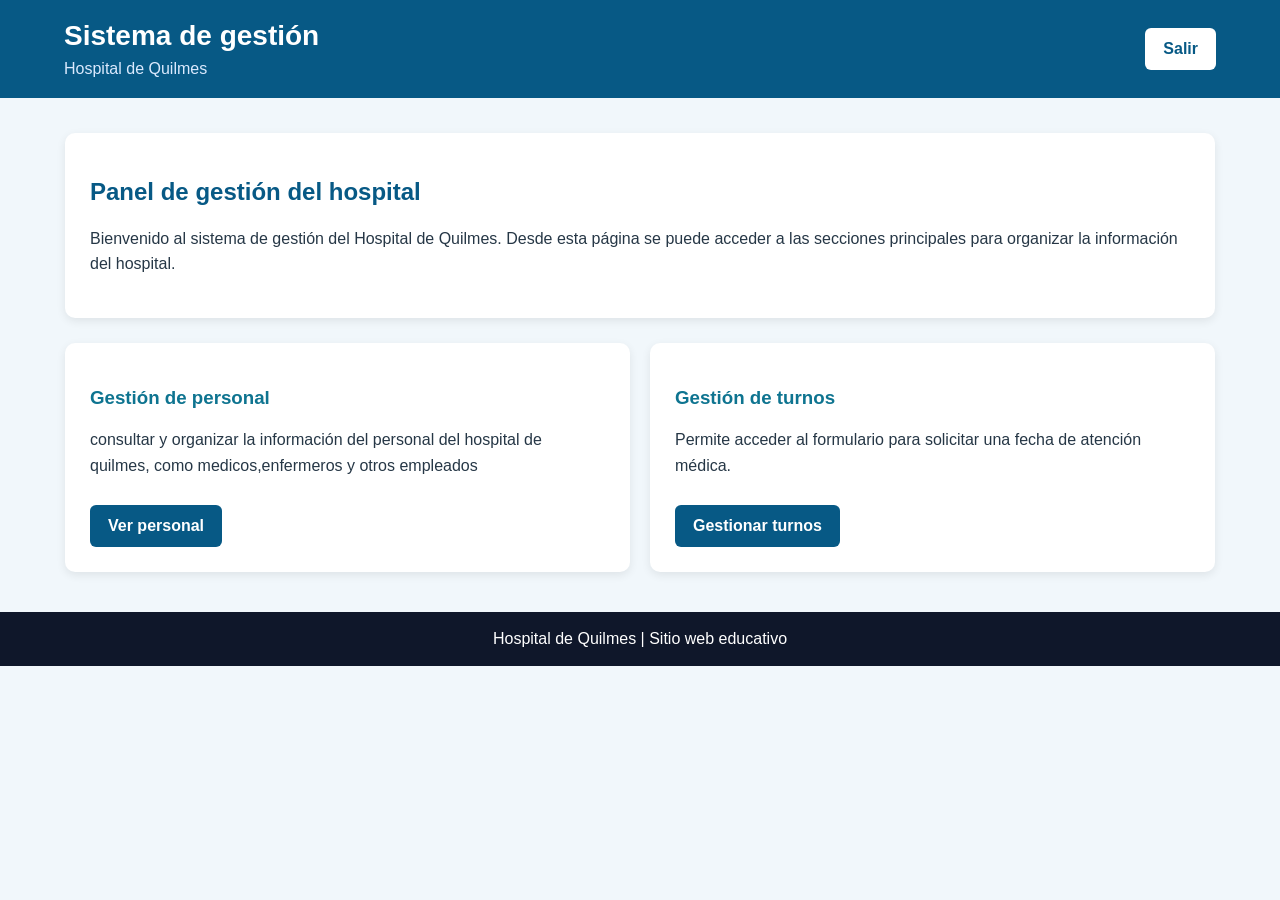
<file: gestion.html>
<!DOCTYPE html>
<html lang="es">
<head>
    <meta charset="UTF-8">
    <meta name="viewport" content="width=device-width, initial-scale=1.0">
    <title>Sistema de gestión</title>
    <link rel="stylesheet" href="gestionturnos.css">
</head>
<body>

    <header class="encabezado">
        <div class="logo">
            <h1>Sistema de gestión</h1>
            <p>Hospital de Quilmes</p>
        </div>

        <nav class="botones-derecha">
            <a href="index.html" class="boton">Salir</a>
        
        </nav>
    </header>

    <main class="contenedor">
        <section class="gestion-intro">
            <h2>Panel de gestión del hospital</h2>

            <p>
                Bienvenido al sistema de gestión del Hospital de Quilmes.
                Desde esta página se puede acceder a las secciones principales
                para organizar la información del hospital.
            </p>
        </section>

        <section class="tarjetas">

            <article class="tarjeta">
                <h3>Gestión de personal</h3>
                <p>
                    consultar y organizar la información del personal del hospital de quilmes, como medicos,enfermeros y otros empleados
                </p>
                <a href="turnos.html" class="boton">Ver personal</a>
            </article>

            <article class="tarjeta">
                <h3>Gestión de turnos</h3>
                <p>
                    Permite acceder al formulario para solicitar
                    una fecha de atención médica.
                </p>
                <a href="turnos.html" class="boton">Gestionar turnos</a>
            </article>
        </section>
    </main>

    <footer>
        <p>Hospital de Quilmes | Sitio web educativo</p>
    </footer>

</body>
</html>
</file>
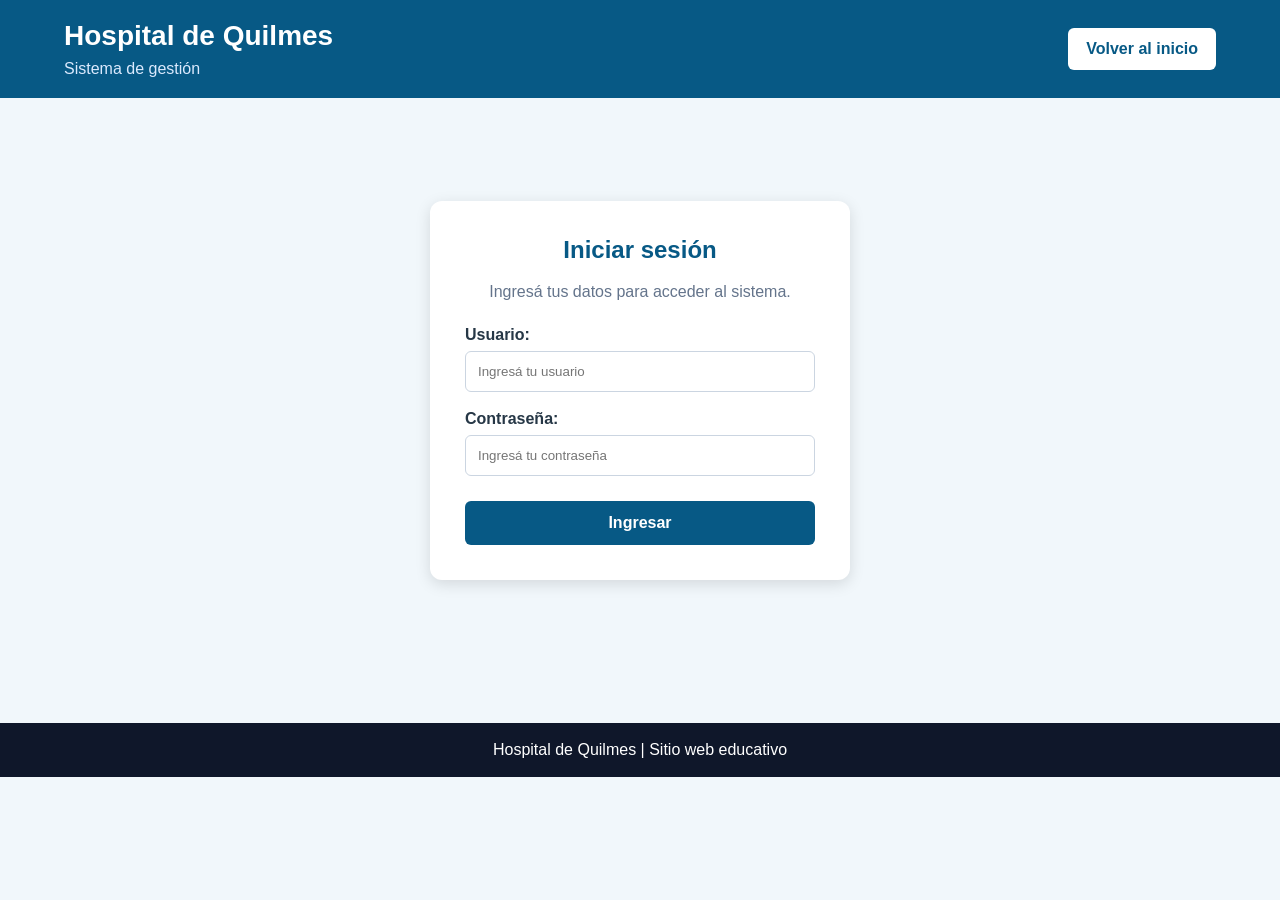
<file: login.html>
<!DOCTYPE html>
<html lang="es">
<head>
    <meta charset="UTF-8">
    <meta name="viewport" content="width=device-width, initial-scale=1.0">
    <title>Login - Hospital de Quilmes</title>
    <link rel="stylesheet" href="login.css">
</head>
<body>

    <header class="encabezado">
        <div class="logo">
            <h1>Hospital de Quilmes</h1>
            <p>Sistema de gestión</p>
        </div>

        <nav class="botones-derecha">
            <a href="index.html" class="boton">Volver al inicio</a>
        </nav>
    </header>

    <main class="login-contenedor">
        <form class="login-formulario" action="gestion.html" method="get">
            <h2>Iniciar sesión</h2>
            <p>Ingresá tus datos para acceder al sistema.</p>

            <label for="usuario">Usuario:</label>
            <input
                type="text"
                id="usuario"
                name="usuario"
                placeholder="Ingresá tu usuario"
                required>

            <label for="contrasena">Contraseña:</label>
            <input
                type="password"
                id="contrasena"
                name="contrasena"
                placeholder="Ingresá tu contraseña"
                required>

            <button type="submit" class="boton-login">Ingresar</button>

        </form>
    </main>

    <footer>
        <p>Hospital de Quilmes | Sitio web educativo</p>
    </footer>

</body>
</html>
</file>
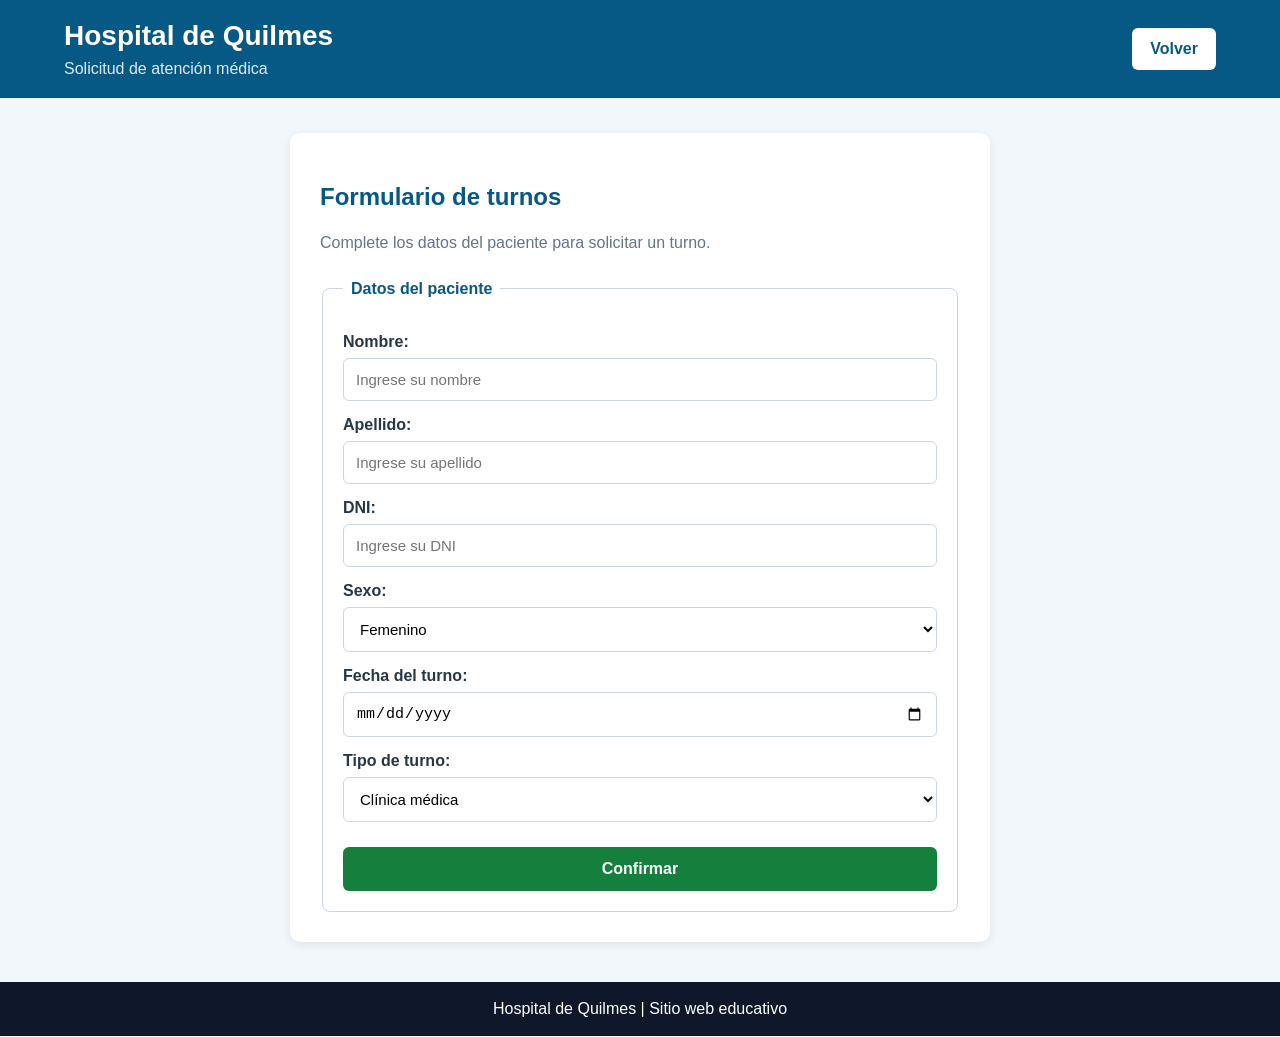
<file: turnos.html>
<!DOCTYPE html>
<html lang="es">
<head>
    <meta charset="UTF-8">
    <meta name="viewport" content="width=device-width, initial-scale=1.0">
    <title>Formulario de turnos</title>
    <link rel="stylesheet" href="turnos.css">
</head>
<body>

    <header class="encabezado">
        <div class="logo">
            <h1>Hospital de Quilmes</h1>
            <p>Solicitud de atención médica</p>
        </div>

        <nav class="botones-derecha">
            <a href="index.html" class="boton">Volver</a>
        </nav>
    </header>

    <main class="contenedor formulario-contenedor">
        <h2>Formulario de turnos</h2>

        <p>Complete los datos del paciente para solicitar un turno.</p>

        <form action="#" method="get">
            <fieldset>
                <legend>Datos del paciente</legend>

                <label for="nombre">Nombre:</label>
                <input
                    type="text"
                    id="nombre"
                    name="nombre"
                    placeholder="Ingrese su nombre"
                    required>

                <label for="apellido">Apellido:</label>
                <input
                    type="text"
                    id="apellido"
                    name="apellido"
                    placeholder="Ingrese su apellido"
                    required>

                <label for="dni">DNI:</label>
                <input
                    type="text"
                    id="dni"
                    name="dni"
                    placeholder="Ingrese su DNI"
                    required>

                <label for="sexo">Sexo:</label>
                <select id="sexo" name="sexo" required>
             
                    <option value="femenino">Femenino</option>
                    <option value="masculino">Masculino</option>
     

                </select>

                <label for="fecha">Fecha del turno:</label>
                <input
                    type="date"
                    id="fecha"
                    name="fecha"
                    required>

                <label for="tipo">Tipo de turno:</label>
                <select id="tipo" name="tipo" required>
                
                    <option value="clinica">Clínica médica</option>
                    <option value="pediatria">Pediatría</option>
                    <option value="odontologia">Odontología</option>
                    <option value="cardiologia">Cardiología</option>
                    <option value="traumatologia">Traumatología</option>
                </select>

                <button type="submit" onblur="" class="boton-confirmar">
                    Confirmar
                </button>
            </fieldset>
        </form>
    </main>

    <footer>
        <p>Hospital de Quilmes | Sitio web educativo</p>
    </footer>

</body>
</html>
</file>
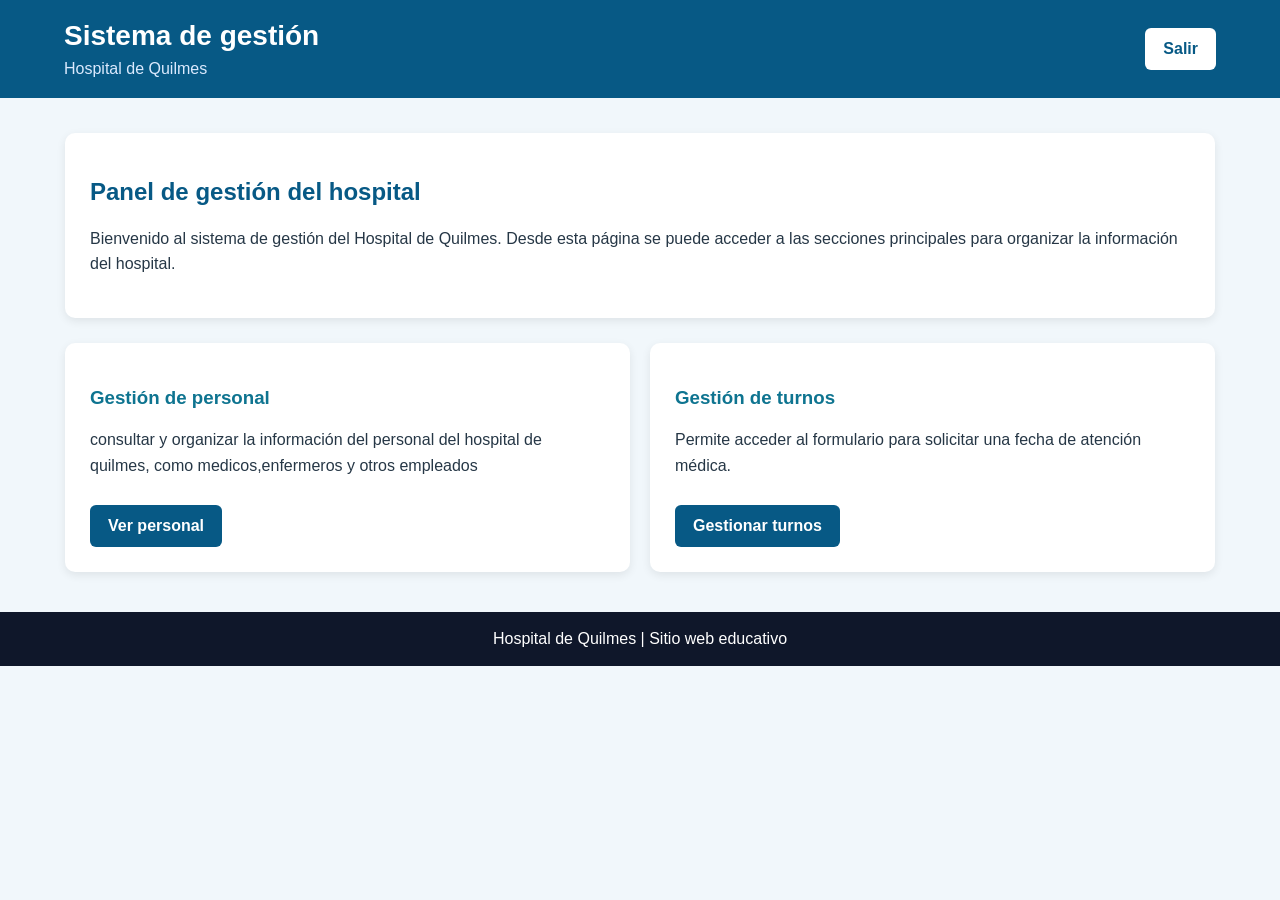
<file: html/gestion.html>
<!DOCTYPE html>
<html lang="es">
<head>
    <meta charset="UTF-8">
    <meta name="viewport" content="width=device-width, initial-scale=1.0">
    <title>Sistema de gestión</title>
    <link rel="stylesheet" href="../styles/gestionturnos.css">
</head>
<body>

    <header class="encabezado">
        <div class="logo">
            <h1>Sistema de gestión</h1>
            <p>Hospital de Quilmes</p>
        </div>

        <nav class="botones-derecha">
            <a href="../index.html" class="boton">Salir</a>

        </nav>
    </header>

    <main class="contenedor">
        <section class="gestion-intro">
            <h2>Panel de gestión del hospital</h2>

            <p>
                Bienvenido al sistema de gestión del Hospital de Quilmes.
                Desde esta página se puede acceder a las secciones principales
                para organizar la información del hospital.
            </p>
        </section>

        <section class="tarjetas">

            <article class="tarjeta">
                <h3>Gestión de personal</h3>
                <p>
                    consultar y organizar la información del personal del hospital de quilmes, como medicos,enfermeros y otros empleados
                </p>
                <a href="turnos.html" class="boton">Ver personal</a>
            </article>

            <article class="tarjeta">
                <h3>Gestión de turnos</h3>
                <p>
                    Permite acceder al formulario para solicitar
                    una fecha de atención médica.
                </p>
                <a href="turnos.html" class="boton">Gestionar turnos</a>
            </article>
        </section>
    </main>

    <footer>
        <p>Hospital de Quilmes | Sitio web educativo</p>
    </footer>

</body>
</html>
</file>
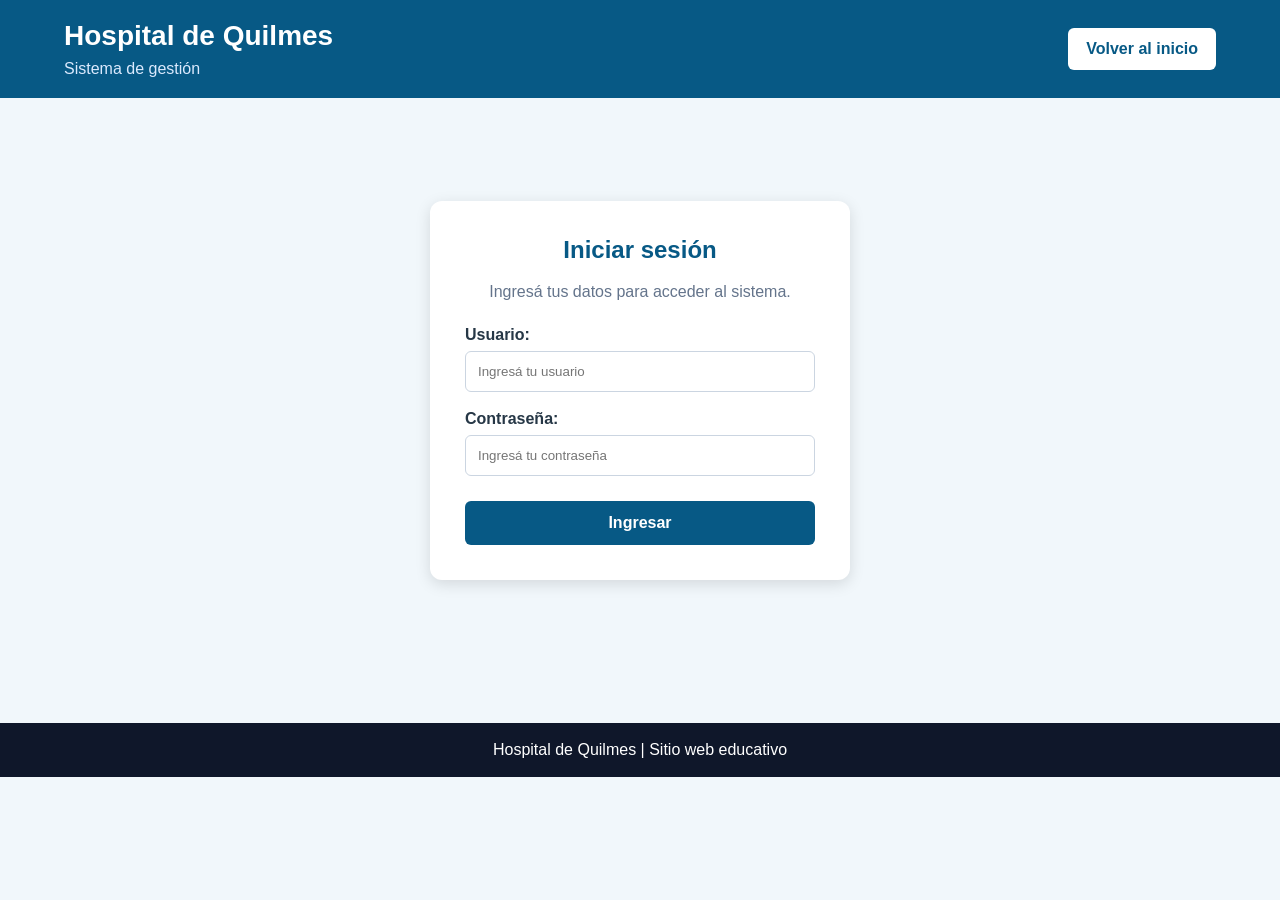
<file: html/login.html>
<!DOCTYPE html>
<html lang="es">
<head>
    <meta charset="UTF-8">
    <meta name="viewport" content="width=device-width, initial-scale=1.0">
    <title>Login - Hospital de Quilmes</title>
    <link rel="stylesheet" href="../styles/login.css">
</head>
<body>

    <header class="encabezado">
        <div class="logo">
            <h1>Hospital de Quilmes</h1>
            <p>Sistema de gestión</p>
        </div>

        <nav class="botones-derecha">
            <a href="../index.html" class="boton">Volver al inicio</a>
        </nav>
    </header>

    <main class="login-contenedor">
        <form class="login-formulario" action="gestion.html" method="get">
            <h2>Iniciar sesión</h2>
            <p>Ingresá tus datos para acceder al sistema.</p>

            <label for="usuario">Usuario:</label>
            <input
                type="text"
                id="usuario"
                name="usuario"
                placeholder="Ingresá tu usuario"
                required>

            <label for="contrasena">Contraseña:</label>
            <input
                type="password"
                id="contrasena"
                name="contrasena"
                placeholder="Ingresá tu contraseña"
                required>

            <button type="submit" class="boton-login">Ingresar</button>

        </form>
    </main>

    <footer>
        <p>Hospital de Quilmes | Sitio web educativo</p>
    </footer>

</body>
</html>
</file>
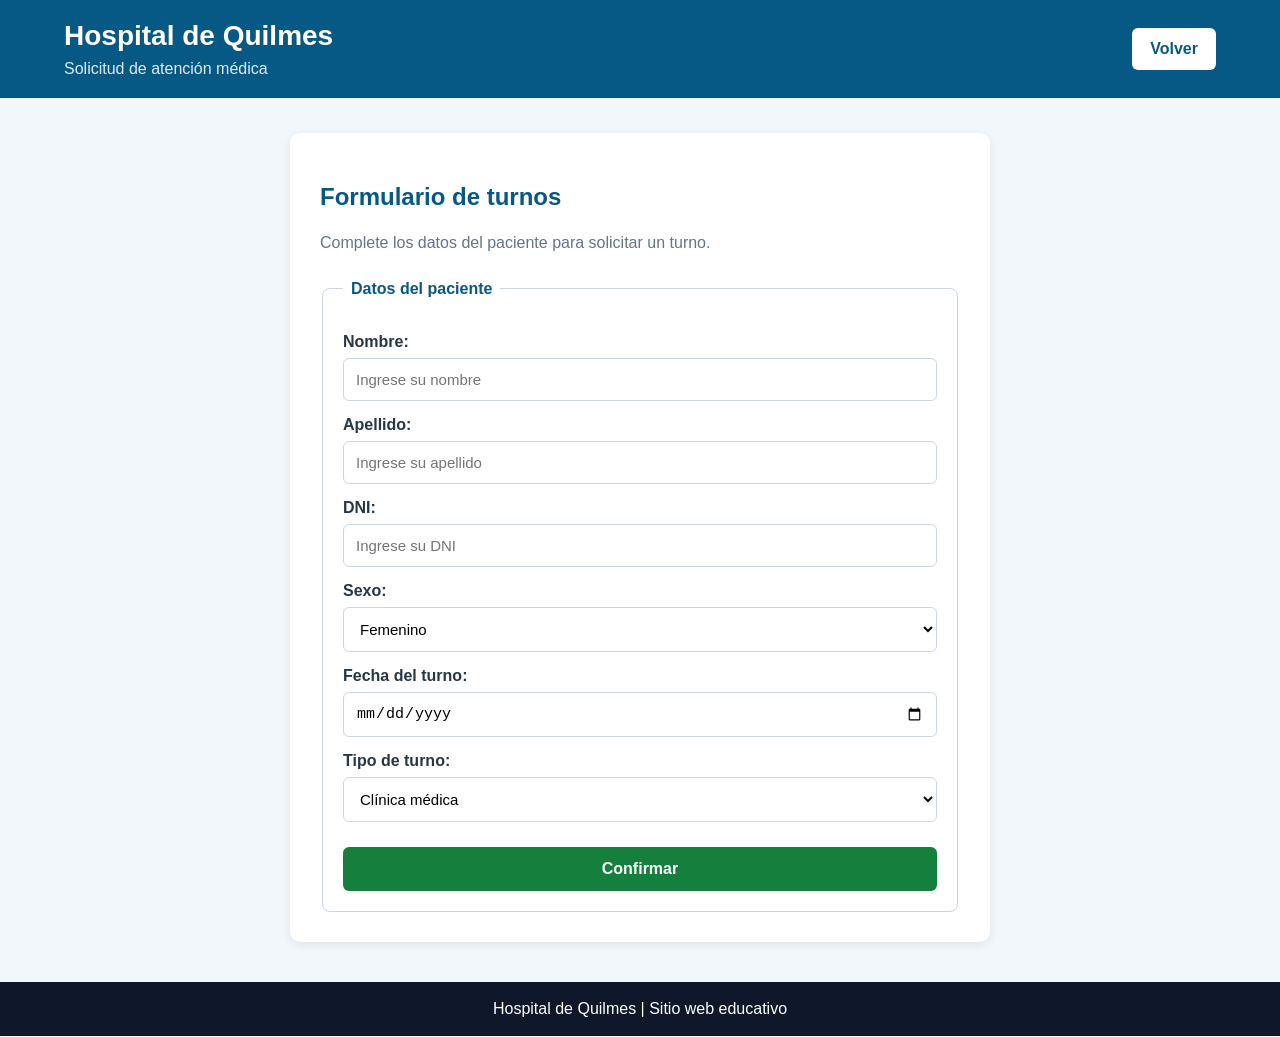
<file: html/turnos.html>
<!DOCTYPE html>
<html lang="es">
<head>
    <meta charset="UTF-8">
    <meta name="viewport" content="width=device-width, initial-scale=1.0">
    <title>Formulario de turnos</title>
    <link rel="stylesheet" href="../styles/turnos.css">
</head>
<body>

    <header class="encabezado">
        <div class="logo">
            <h1>Hospital de Quilmes</h1>
            <p>Solicitud de atención médica</p>
        </div>

        <nav class="botones-derecha">
            <a href="../index.html" class="boton">Volver</a>
        </nav>
    </header>

    <main class="contenedor formulario-contenedor">
        <h2>Formulario de turnos</h2>

        <p>Complete los datos del paciente para solicitar un turno.</p>

        <form action="#" method="get">
            <fieldset>
                <legend>Datos del paciente</legend>

                <label for="nombre">Nombre:</label>
                <input
                    type="text"
                    id="nombre"
                    name="nombre"
                    placeholder="Ingrese su nombre"
                    required>

                <label for="apellido">Apellido:</label>
                <input
                    type="text"
                    id="apellido"
                    name="apellido"
                    placeholder="Ingrese su apellido"
                    required>

                <label for="dni">DNI:</label>
                <input
                    type="text"
                    id="dni"
                    name="dni"
                    placeholder="Ingrese su DNI"
                    required>

                <label for="sexo">Sexo:</label>
                <select id="sexo" name="sexo" required>

                    <option value="femenino">Femenino</option>
                    <option value="masculino">Masculino</option>


                </select>

                <label for="fecha">Fecha del turno:</label>
                <input
                    type="date"
                    id="fecha"
                    name="fecha"
                    required>

                <label for="tipo">Tipo de turno:</label>
                <select id="tipo" name="tipo" required>

                    <option value="clinica">Clínica médica</option>
                    <option value="pediatria">Pediatría</option>
                    <option value="odontologia">Odontología</option>
                    <option value="cardiologia">Cardiología</option>
                    <option value="traumatologia">Traumatología</option>
                </select>

                <button type="submit" onblur="" class="boton-confirmar">
                    Confirmar
                </button>
            </fieldset>
        </form>
    </main>

    <footer>
        <p>Hospital de Quilmes | Sitio web educativo</p>
    </footer>

</body>
</html>
</file>
<file: gestionturnos.css>
/* ESTILOS GENERALES */

* {
    box-sizing: border-box;
}

body {
    margin: 0;
    font-family: Arial, Helvetica, sans-serif;
    background-color: #f1f7fb;
    color: #263746;
}

/* ENCABEZADO */

.encabezado {
    background-color: #075985;
    color: white;
    padding: 20px 5%;
    display: flex;
    justify-content: space-between;
    align-items: center;
    gap: 20px;
}

.logo h1 {
    margin: 0 0 8px;
    font-size: 28px;
}

.logo p {
    margin: 0;
    color: #dbeafe;
}

/* BOTONES */

.botones-derecha {
    display: flex;
    justify-content: flex-end;
    align-items: center;
    gap: 12px;
    flex-wrap: wrap;
}

.boton {
    display: inline-block;
    background-color: white;
    color: #075985;
    text-decoration: none;
    padding: 12px 18px;
    border-radius: 6px;
    font-weight: bold;
    border: none;
    cursor: pointer;
}

.boton:hover {
    background-color: #bae6fd;
}

/* CONTENIDO PRINCIPAL */

.contenedor {
    width: 90%;
    max-width: 1150px;
    margin: 35px auto;
}

h2 {
    color: #075985;
}

h3 {
    color: #0e7490;
}

/* INTRODUCCIÓN DE GESTIÓN */

.gestion-intro {
    background-color: white;
    padding: 25px;
    border-radius: 10px;
    margin-bottom: 25px;
    box-shadow: 0 3px 10px #00000015;
}

.gestion-intro p {
    line-height: 1.6;
}

/* TARJETAS */

.tarjetas {
    display: flex;
    gap: 20px;
    flex-wrap: wrap;
}

.tarjeta {
    flex: 1;
    min-width: 220px;
    background-color: white;
    padding: 25px;
    border-radius: 10px;
    box-shadow: 0 3px 10px #00000015;
}

.tarjeta p {
    line-height: 1.6;
}

.tarjeta .boton {
    background-color: #075985;
    color: white;
    margin-top: 10px;
}

.tarjeta .boton:hover {
    background-color: #0e7490;
}

/* PIE DE PÁGINA */

footer {
    background-color: #0f172a;
    color: white;
    text-align: center;
    padding: 18px;
    margin-top: 40px;
}

footer p {
    margin: 0;
}

/* ADAPTACIÓN PARA CELULARES */

@media (max-width: 750px) {

    .encabezado {
        flex-direction: column;
        align-items: flex-start;
    }

    .botones-derecha {
        justify-content: flex-start;
    }

    .tarjetas {
        flex-direction: column;
    }
}
</file>
<file: login.css>
/* ESTILOS GENERALES */

* {
    box-sizing: border-box;
}

body {
    margin: 0;
    font-family: Arial, Helvetica, sans-serif;
    background-color: #f1f7fb;
    color: #263746;
}

/* ENCABEZADO */

.encabezado {
    background-color: #075985;
    color: white;
    padding: 20px 5%;
    display: flex;
    justify-content: space-between;
    align-items: center;
    gap: 20px;
}

.logo h1 {
    margin: 0 0 8px;
    font-size: 28px;
}

.logo p {
    margin: 0;
    color: #dbeafe;
}

/* BOTONES */

.botones-derecha {
    display: flex;
    justify-content: flex-end;
    align-items: center;
    gap: 12px;
}

.boton {
    display: inline-block;
    background-color: white;
    color: #075985;
    text-decoration: none;
    padding: 12px 18px;
    border-radius: 6px;
    font-weight: bold;
}

.boton:hover {
    background-color: #bae6fd;
}

/* CONTENEDOR LOGIN */

.login-contenedor {
    min-height: 65vh;
    display: flex;
    justify-content: center;
    align-items: center;
    padding: 30px 15px;
}

/* FORMULARIO LOGIN */

.login-formulario {
    width: 100%;
    max-width: 420px;
    background-color: white;
    padding: 35px;
    border-radius: 12px;
    box-shadow: 0 4px 15px #00000020;
}

.login-formulario h2 {
    text-align: center;
    color: #075985;
    margin-top: 0;
}

.login-formulario p {
    text-align: center;
    color: #64748b;
    margin-bottom: 25px;
}

.login-formulario label {
    display: block;
    margin-top: 18px;
    margin-bottom: 7px;
    font-weight: bold;
}

.login-formulario input {
    width: 100%;
    padding: 12px;
    border: 1px solid #cbd5e1;
    border-radius: 6px;
}

/* BOTÓN LOGIN */

.boton-login {
    width: 100%;
    margin-top: 25px;
    padding: 13px;
    background-color: #075985;
    color: white;
    border: none;
    border-radius: 6px;
    font-size: 16px;
    font-weight: bold;
    cursor: pointer;
}

.boton-login:hover {
    background-color: #0e7490;
}

/* PIE DE PÁGINA */

footer {
    background-color: #0f172a;
    color: white;
    text-align: center;
    padding: 18px;
    margin-top: 40px;
}

footer p {
    margin: 0;
}

/* ADAPTACIÓN PARA CELULARES */

@media (max-width: 750px) {

    .encabezado {
        flex-direction: column;
        align-items: flex-start;
    }

    .login-formulario {
        padding: 25px;
    }
}
</file>
<file: turnos.css>
/* ESTILOS GENERALES */

* {
    box-sizing: border-box;
}

body {
    margin: 0;
    font-family: Arial, Helvetica, sans-serif;
    background-color: #f1f7fb;
    color: #263746;
}

/* ENCABEZADO */

.encabezado {
    background-color: #075985;
    color: white;
    padding: 20px 5%;
    display: flex;
    justify-content: space-between;
    align-items: center;
    gap: 20px;
}

.logo h1 {
    margin: 0 0 8px;
    font-size: 28px;
}

.logo p {
    margin: 0;
    color: #dbeafe;
}

/* BOTONES */

.botones-derecha {
    display: flex;
    justify-content: flex-end;
    align-items: center;
    gap: 12px;
    flex-wrap: wrap;
}

.boton {
    display: inline-block;
    background-color: white;
    color: #075985;
    text-decoration: none;
    padding: 12px 18px;
    border-radius: 6px;
    font-weight: bold;
    border: none;
    cursor: pointer;
}

.boton:hover {
    background-color: #bae6fd;
}

/* CONTENIDO */

.contenedor {
    width: 90%;
    max-width: 1150px;
    margin: 35px auto;
}

h2 {
    color: #075985;
}

h3 {
    color: #0e7490;
}

/* PÁGINA PRINCIPAL */

.presentacion {
    display: flex;
    align-items: center;
    gap: 35px;
    background-color: white;
    padding: 30px;
    border-radius: 10px;
    box-shadow: 0 3px 10px #00000015;
}

.informacion {
    flex: 1;
}

.informacion p {
    line-height: 1.6;
}

.informacion li {
    margin-bottom: 10px;
}

.imagen {
    flex: 1;
}

.imagen img {
    width: 100%;
    height: 320px;
    object-fit: cover;
    border-radius: 10px;
}

/* FORMULARIO DE TURNOS */

.formulario-contenedor {
    max-width: 700px;
    background-color: white;
    padding: 30px;
    border-radius: 10px;
    box-shadow: 0 3px 10px #00000015;
}

.formulario-contenedor > p {
    color: #64748b;
    line-height: 1.5;
}

form {
    margin-top: 25px;
}

fieldset {
    border: 1px solid #cbd5e1;
    border-radius: 8px;
    padding: 20px;
}

legend {
    color: #075985;
    font-weight: bold;
    padding: 0 8px;
}

label {
    display: block;
    margin-top: 15px;
    margin-bottom: 7px;
    font-weight: bold;
}

input,
select {
    width: 100%;
    padding: 12px;
    border: 1px solid #cbd5e1;
    border-radius: 6px;
    font-size: 15px;
    background-color: white;
}

input:focus,
select:focus {
    outline: 2px solid #7dd3fc;
    border-color: #0284c7;
}

/* BOTÓN CONFIRMAR */

.boton-confirmar {
    width: 100%;
    margin-top: 25px;
    padding: 13px;
    background-color: #15803d;
    color: white;
    border: none;
    border-radius: 6px;
    font-size: 16px;
    font-weight: bold;
    cursor: pointer;
}

.boton-confirmar:hover {
    background-color: #166534;
}

/* PIE DE PÁGINA */

footer {
    background-color: #0f172a;
    color: white;
    text-align: center;
    padding: 18px;
    margin-top: 40px;
}

footer p {
    margin: 0;
}

/* ADAPTACIÓN PARA CELULARES */

@media (max-width: 750px) {

    .encabezado {
        flex-direction: column;
        align-items: flex-start;
    }

    .botones-derecha {
        justify-content: flex-start;
    }

    .presentacion {
        flex-direction: column;
    }

    .imagen {
        width: 100%;
    }

    .imagen img {
        height: 240px;
    }

    .formulario-contenedor {
        padding: 20px;
    }
}
</file>
<file: styles/gestionturnos.css>
/* ESTILOS GENERALES */

* {
    box-sizing: border-box;
}

body {
    margin: 0;
    font-family: Arial, Helvetica, sans-serif;
    background-color: #f1f7fb;
    color: #263746;
}

/* ENCABEZADO */

.encabezado {
    background-color: #075985;
    color: white;
    padding: 20px 5%;
    display: flex;
    justify-content: space-between;
    align-items: center;
    gap: 20px;
}

.logo h1 {
    margin: 0 0 8px;
    font-size: 28px;
}

.logo p {
    margin: 0;
    color: #dbeafe;
}

/* BOTONES */

.botones-derecha {
    display: flex;
    justify-content: flex-end;
    align-items: center;
    gap: 12px;
    flex-wrap: wrap;
}

.boton {
    display: inline-block;
    background-color: white;
    color: #075985;
    text-decoration: none;
    padding: 12px 18px;
    border-radius: 6px;
    font-weight: bold;
    border: none;
    cursor: pointer;
}

.boton:hover {
    background-color: #bae6fd;
}

/* CONTENIDO PRINCIPAL */

.contenedor {
    width: 90%;
    max-width: 1150px;
    margin: 35px auto;
}

h2 {
    color: #075985;
}

h3 {
    color: #0e7490;
}

/* INTRODUCCIÓN DE GESTIÓN */

.gestion-intro {
    background-color: white;
    padding: 25px;
    border-radius: 10px;
    margin-bottom: 25px;
    box-shadow: 0 3px 10px #00000015;
}

.gestion-intro p {
    line-height: 1.6;
}

/* TARJETAS */

.tarjetas {
    display: flex;
    gap: 20px;
    flex-wrap: wrap;
}

.tarjeta {
    flex: 1;
    min-width: 220px;
    background-color: white;
    padding: 25px;
    border-radius: 10px;
    box-shadow: 0 3px 10px #00000015;
}

.tarjeta p {
    line-height: 1.6;
}

.tarjeta .boton {
    background-color: #075985;
    color: white;
    margin-top: 10px;
}

.tarjeta .boton:hover {
    background-color: #0e7490;
}

/* PIE DE PÁGINA */

footer {
    background-color: #0f172a;
    color: white;
    text-align: center;
    padding: 18px;
    margin-top: 40px;
}

footer p {
    margin: 0;
}

/* ADAPTACIÓN PARA CELULARES */

@media (max-width: 750px) {

    .encabezado {
        flex-direction: column;
        align-items: flex-start;
    }

    .botones-derecha {
        justify-content: flex-start;
    }

    .tarjetas {
        flex-direction: column;
    }
}
</file>
<file: styles/login.css>
/* ESTILOS GENERALES */

* {
    box-sizing: border-box;
}

body {
    margin: 0;
    font-family: Arial, Helvetica, sans-serif;
    background-color: #f1f7fb;
    color: #263746;
}

/* ENCABEZADO */

.encabezado {
    background-color: #075985;
    color: white;
    padding: 20px 5%;
    display: flex;
    justify-content: space-between;
    align-items: center;
    gap: 20px;
}

.logo h1 {
    margin: 0 0 8px;
    font-size: 28px;
}

.logo p {
    margin: 0;
    color: #dbeafe;
}

/* BOTONES */

.botones-derecha {
    display: flex;
    justify-content: flex-end;
    align-items: center;
    gap: 12px;
}

.boton {
    display: inline-block;
    background-color: white;
    color: #075985;
    text-decoration: none;
    padding: 12px 18px;
    border-radius: 6px;
    font-weight: bold;
}

.boton:hover {
    background-color: #bae6fd;
}

/* CONTENEDOR LOGIN */

.login-contenedor {
    min-height: 65vh;
    display: flex;
    justify-content: center;
    align-items: center;
    padding: 30px 15px;
}

/* FORMULARIO LOGIN */

.login-formulario {
    width: 100%;
    max-width: 420px;
    background-color: white;
    padding: 35px;
    border-radius: 12px;
    box-shadow: 0 4px 15px #00000020;
}

.login-formulario h2 {
    text-align: center;
    color: #075985;
    margin-top: 0;
}

.login-formulario p {
    text-align: center;
    color: #64748b;
    margin-bottom: 25px;
}

.login-formulario label {
    display: block;
    margin-top: 18px;
    margin-bottom: 7px;
    font-weight: bold;
}

.login-formulario input {
    width: 100%;
    padding: 12px;
    border: 1px solid #cbd5e1;
    border-radius: 6px;
}

/* BOTÓN LOGIN */

.boton-login {
    width: 100%;
    margin-top: 25px;
    padding: 13px;
    background-color: #075985;
    color: white;
    border: none;
    border-radius: 6px;
    font-size: 16px;
    font-weight: bold;
    cursor: pointer;
}

.boton-login:hover {
    background-color: #0e7490;
}

/* PIE DE PÁGINA */

footer {
    background-color: #0f172a;
    color: white;
    text-align: center;
    padding: 18px;
    margin-top: 40px;
}

footer p {
    margin: 0;
}

/* ADAPTACIÓN PARA CELULARES */

@media (max-width: 750px) {

    .encabezado {
        flex-direction: column;
        align-items: flex-start;
    }

    .login-formulario {
        padding: 25px;
    }
}
</file>
<file: styles/turnos.css>
/* ESTILOS GENERALES */

* {
    box-sizing: border-box;
}

body {
    margin: 0;
    font-family: Arial, Helvetica, sans-serif;
    background-color: #f1f7fb;
    color: #263746;
}

/* ENCABEZADO */

.encabezado {
    background-color: #075985;
    color: white;
    padding: 20px 5%;
    display: flex;
    justify-content: space-between;
    align-items: center;
    gap: 20px;
}

.logo h1 {
    margin: 0 0 8px;
    font-size: 28px;
}

.logo p {
    margin: 0;
    color: #dbeafe;
}

/* BOTONES */

.botones-derecha {
    display: flex;
    justify-content: flex-end;
    align-items: center;
    gap: 12px;
    flex-wrap: wrap;
}

.boton {
    display: inline-block;
    background-color: white;
    color: #075985;
    text-decoration: none;
    padding: 12px 18px;
    border-radius: 6px;
    font-weight: bold;
    border: none;
    cursor: pointer;
}

.boton:hover {
    background-color: #bae6fd;
}

/* CONTENIDO */

.contenedor {
    width: 90%;
    max-width: 1150px;
    margin: 35px auto;
}

h2 {
    color: #075985;
}

h3 {
    color: #0e7490;
}

/* PÁGINA PRINCIPAL */

.presentacion {
    display: flex;
    align-items: center;
    gap: 35px;
    background-color: white;
    padding: 30px;
    border-radius: 10px;
    box-shadow: 0 3px 10px #00000015;
}

.informacion {
    flex: 1;
}

.informacion p {
    line-height: 1.6;
}

.informacion li {
    margin-bottom: 10px;
}

.imagen {
    flex: 1;
}

.imagen img {
    width: 100%;
    height: 320px;
    object-fit: cover;
    border-radius: 10px;
}

/* FORMULARIO DE TURNOS */

.formulario-contenedor {
    max-width: 700px;
    background-color: white;
    padding: 30px;
    border-radius: 10px;
    box-shadow: 0 3px 10px #00000015;
}

.formulario-contenedor > p {
    color: #64748b;
    line-height: 1.5;
}

form {
    margin-top: 25px;
}

fieldset {
    border: 1px solid #cbd5e1;
    border-radius: 8px;
    padding: 20px;
}

legend {
    color: #075985;
    font-weight: bold;
    padding: 0 8px;
}

label {
    display: block;
    margin-top: 15px;
    margin-bottom: 7px;
    font-weight: bold;
}

input,
select {
    width: 100%;
    padding: 12px;
    border: 1px solid #cbd5e1;
    border-radius: 6px;
    font-size: 15px;
    background-color: white;
}

input:focus,
select:focus {
    outline: 2px solid #7dd3fc;
    border-color: #0284c7;
}

/* BOTÓN CONFIRMAR */

.boton-confirmar {
    width: 100%;
    margin-top: 25px;
    padding: 13px;
    background-color: #15803d;
    color: white;
    border: none;
    border-radius: 6px;
    font-size: 16px;
    font-weight: bold;
    cursor: pointer;
}

.boton-confirmar:hover {
    background-color: #166534;
}

/* PIE DE PÁGINA */

footer {
    background-color: #0f172a;
    color: white;
    text-align: center;
    padding: 18px;
    margin-top: 40px;
}

footer p {
    margin: 0;
}

/* ADAPTACIÓN PARA CELULARES */

@media (max-width: 750px) {

    .encabezado {
        flex-direction: column;
        align-items: flex-start;
    }

    .botones-derecha {
        justify-content: flex-start;
    }

    .presentacion {
        flex-direction: column;
    }

    .imagen {
        width: 100%;
    }

    .imagen img {
        height: 240px;
    }

    .formulario-contenedor {
        padding: 20px;
    }
}
</file>
